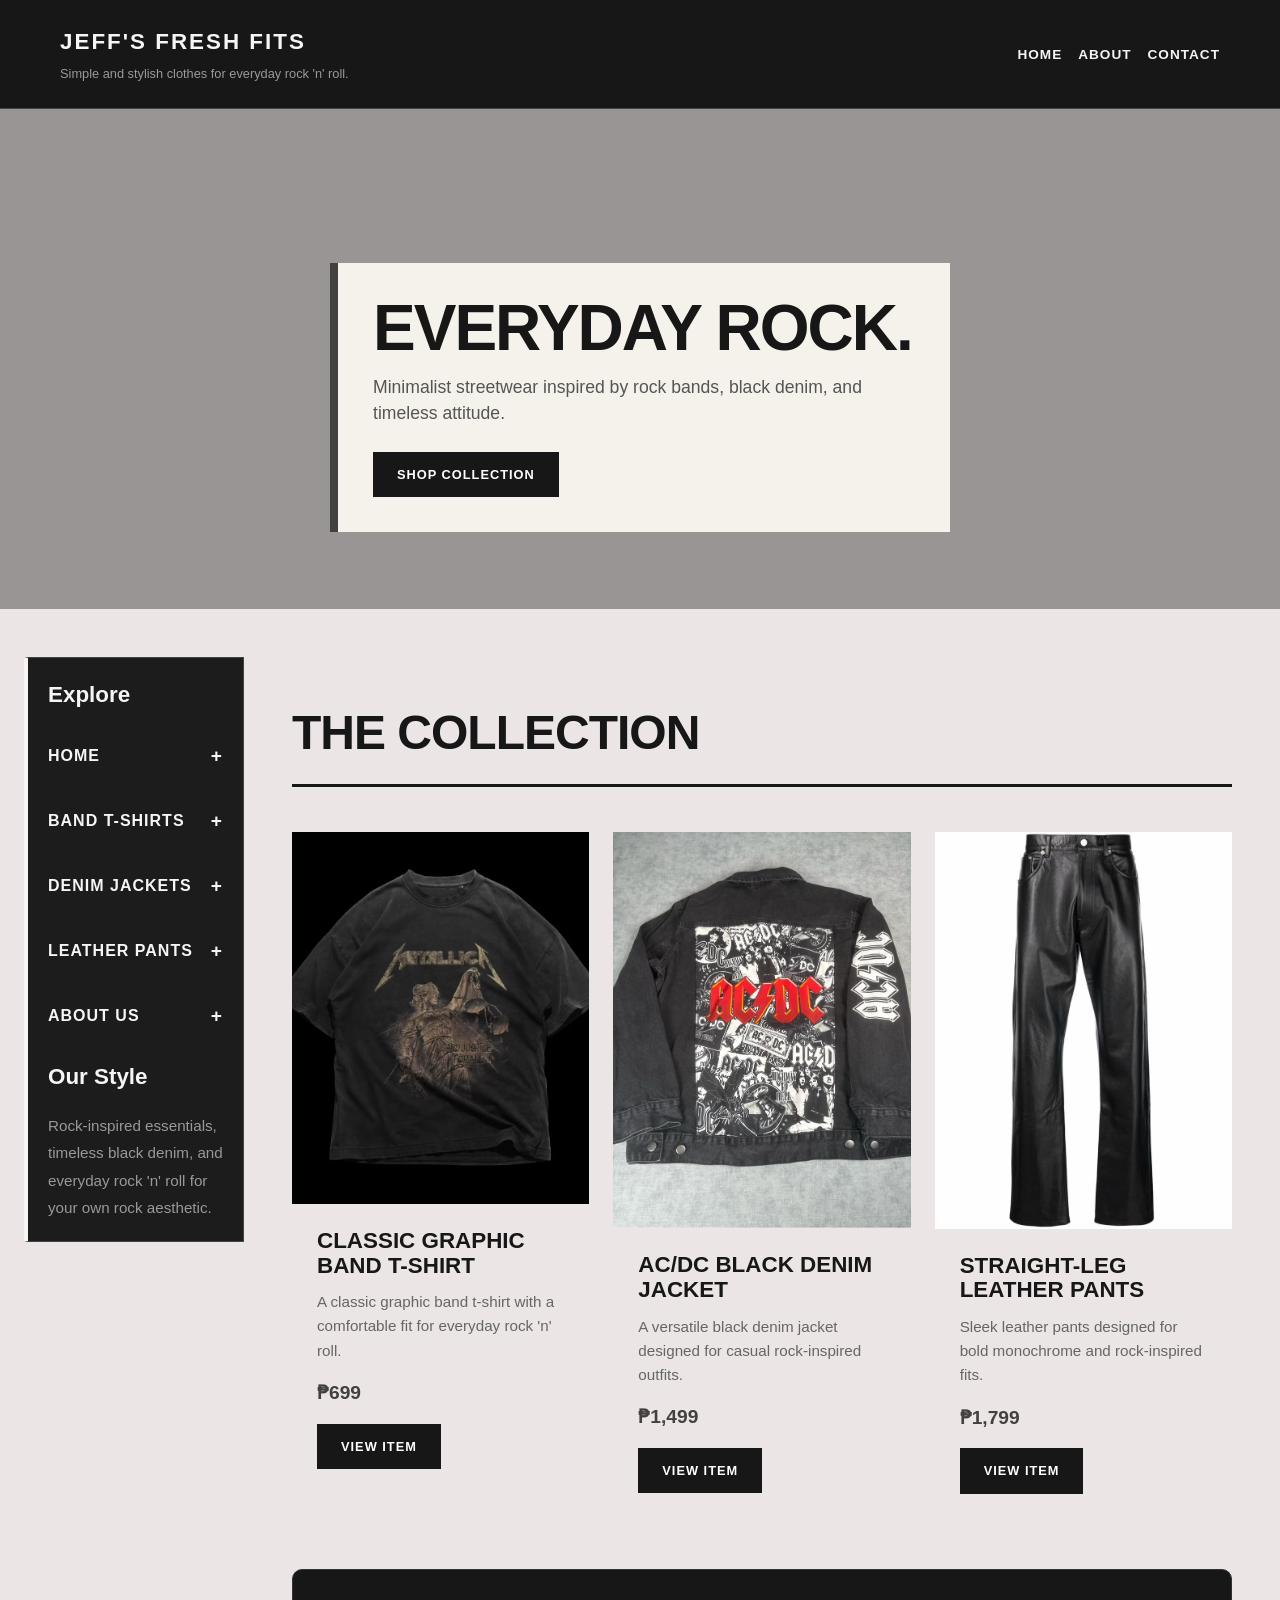
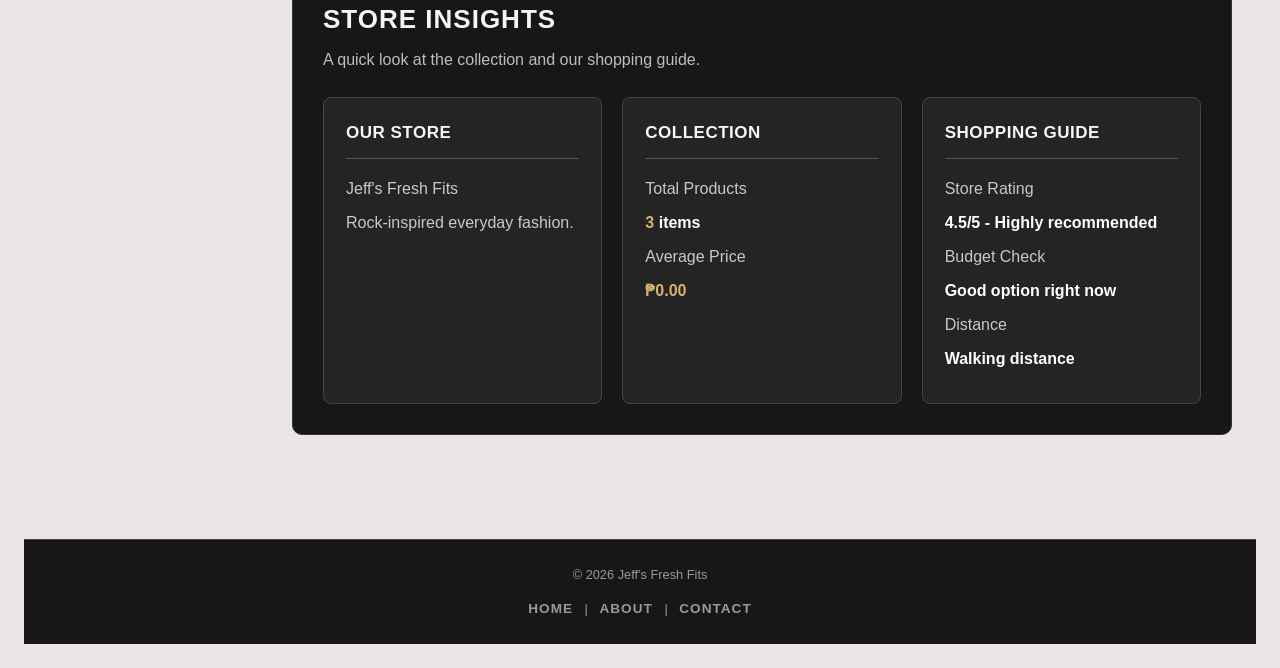
<file: index.html>
<!DOCTYPE html>
<html lang="en">

<head>
    <meta charset="UTF-8">
    <meta name="viewport" content="width=device-width, initial-scale=1.0">

    <title>Jeff's Fresh Fits</title>
    
    <link rel="stylesheet" href="style.css">

</head>


<body>



<header class="site-header">

    <div class="brand">
        <h1 id="store-name">Jeff's Fresh Fits</h1>
        <p>Simple and stylish clothes for everyday rock 'n' roll.</p>
    </div>

        <nav>

            <ul>

                <li><a href="index.html">Home</a></li>
                <li><a href="about.html">About</a></li>
                <li><a href="contact.html">Contact</a></li>

            </ul>

        </nav>


</header>

    <section class="hero">

        <div class="hero-text">

            <h2>Everyday Rock.</h2>
            <p>
                Minimalist streetwear inspired by rock bands,
                black denim, and timeless attitude.
            </p>
            <a href="#shop" class="btn">
                Shop Collection
            </a>

        </div>

    </section>

<div class="page">
    
<aside class="sidebar">

    <h2>Explore</h2>

    <button class="sidebar-toggle" aria-expanded="false"
        aria-controls="home-links">
        Home <span class="arrow">+</span>
    </button>
    <ul class="sidebar-links" id="home-links" hidden>
        <li><a href="index.html">Home Page</a></li>
        <li><a href="index.html#shop">Our Collection</a></li>
    </ul>

    <button class="sidebar-toggle" aria-expanded="false"
        aria-controls="shirt-links">
        Band T-Shirts <span class="arrow">+</span>
    </button>
    <ul class="sidebar-links" id="shirt-links" hidden>
        <li><a href="products/graphic-band-shirt.html">Graphic Band Shirt</a></li>
    </ul>

    <button class="sidebar-toggle" aria-expanded="false"
        aria-controls="jacket-links">
        Denim Jackets <span class="arrow">+</span>
    </button>
    <ul class="sidebar-links" id="jacket-links" hidden>
        <li><a href="products/accdc-denim-jacket.html">AC/DC Denim Jacket</a></li>
    </ul>

    <button class="sidebar-toggle" aria-expanded="false"
        aria-controls="pants-links">
        Leather Pants <span class="arrow">+</span>
    </button>
    <ul class="sidebar-links" id="pants-links" hidden>
        <li><a href="products/leather-pants.html">Leather Pants</a></li>
    </ul>

    <button class="sidebar-toggle" aria-expanded="false"
        aria-controls="about-links">
        About Us <span class="arrow">+</span>
    </button>
    <ul class="sidebar-links" id="about-links" hidden>
        <li><a href="about.html">About Jeff's Fresh Fits</a></li>
        <li><a href="contact.html">Contact Us</a></li>
    </ul>

    <h2 class="sidebar-subtitle">Our Style</h2>

    <p>
        Rock-inspired essentials, timeless black denim, and
        everyday rock 'n' roll for your own rock aesthetic.
    </p>

</aside>
<main>

        <h2 class="section-title" id="shop">
            The Collection
        </h2>

        <section class="product-grid">

            <article class="product-card shirts" id="shirts">
                    <img src="images/band.jpg"
                    alt="Classic Graphic Band T-Shirt"
                >

                <div class="card-content">

                    <h3>
                        Classic Graphic Band T-Shirt
                    </h3>
                    <p>
                        A classic graphic band t-shirt with
                        a comfortable fit for everyday
                        rock 'n' roll.
                    </p>
                    <p class="price">
                        ₱699
                    </p>
                    <a href="products/graphic-band-shirt.html" class="btn">
                        View Item
                    </a>

                </div>

            </article>

            <article class="product-card jackets" id="jackets">
                
                <img src="images/Denim.jpg"
                    alt="AC/DC Black Denim Jacket"
                >
                <div class="card-content">
                    <h3>
                        AC/DC Black Denim Jacket
                    </h3>
                    <p>
                        A versatile black denim jacket
                        designed for casual rock-inspired
                        outfits.
                    </p>
                    <p class="price">
                        ₱1,499
                    </p>
                    <a href="products/acdc-denim-jacket.html" class="btn">
                        View Item
                    </a>

                </div>

            </article>

            <article class="product-card pants" id="pants">

                <img
                    src="images/pants.jpg"
                    alt="Straight-Leg Leather Pants"
                >

                <div class="card-content">

                    <h3>
                        Straight-Leg Leather Pants
                    </h3>
                    <p>
                        Sleek leather pants designed for
                        bold monochrome and rock-inspired
                        fits.
                    </p>
                    <p class="price">
                        ₱1,799
                    </p>
                    <a href="products/leather-pants.html" class="btn">
                        View Item
                    </a>

                </div>

            </article>

        </section>
            
      
        <section class="shop-insights">
            <h2>Store Insights</h2>
                <p class="insights-description">A quick look at the collection and our shopping guide.</p>

            <div class="insights-grid">

            <div class="insight-card">
                <h3>Our Store</h3>
                <p id="store-display">Jeff's Fresh Fits</p>
                <p>Rock-inspired everyday fashion.</p>
            </div>

            <div class="insight-card">
                <h3>Collection</h3>
                <p>Total Products</p>
                <p class="insight-value">
                <span id="product-count">0</span> items</p>
                <p>Average Price</p>
                <p class="insight-value">
                <span id="average-price">₱0.00</span>
                </p>
            </div>

            <div class="insight-card">
                <h3>Shopping Guide</h3>
                <p>Store Rating</p>
                <p class="insight-value" id="rating-result"></p>
                <p>Budget Check</p>
                <p class="insight-value" id="budget-result"></p>
                <p>Distance</p>
                <p class="insight-value" id="distance-result"></p>
             </div>

        </section>


</main>

    <footer>

        <p id="copyright"></p>

        <nav>
            <a href="index.html">Home</a> |
            <a href="about.html">About</a> |
            <a href="contact.html">Contact</a>
        </nav>

    </footer>
</div>
<script src="script.js"></script>
</body>
</html>
</file>
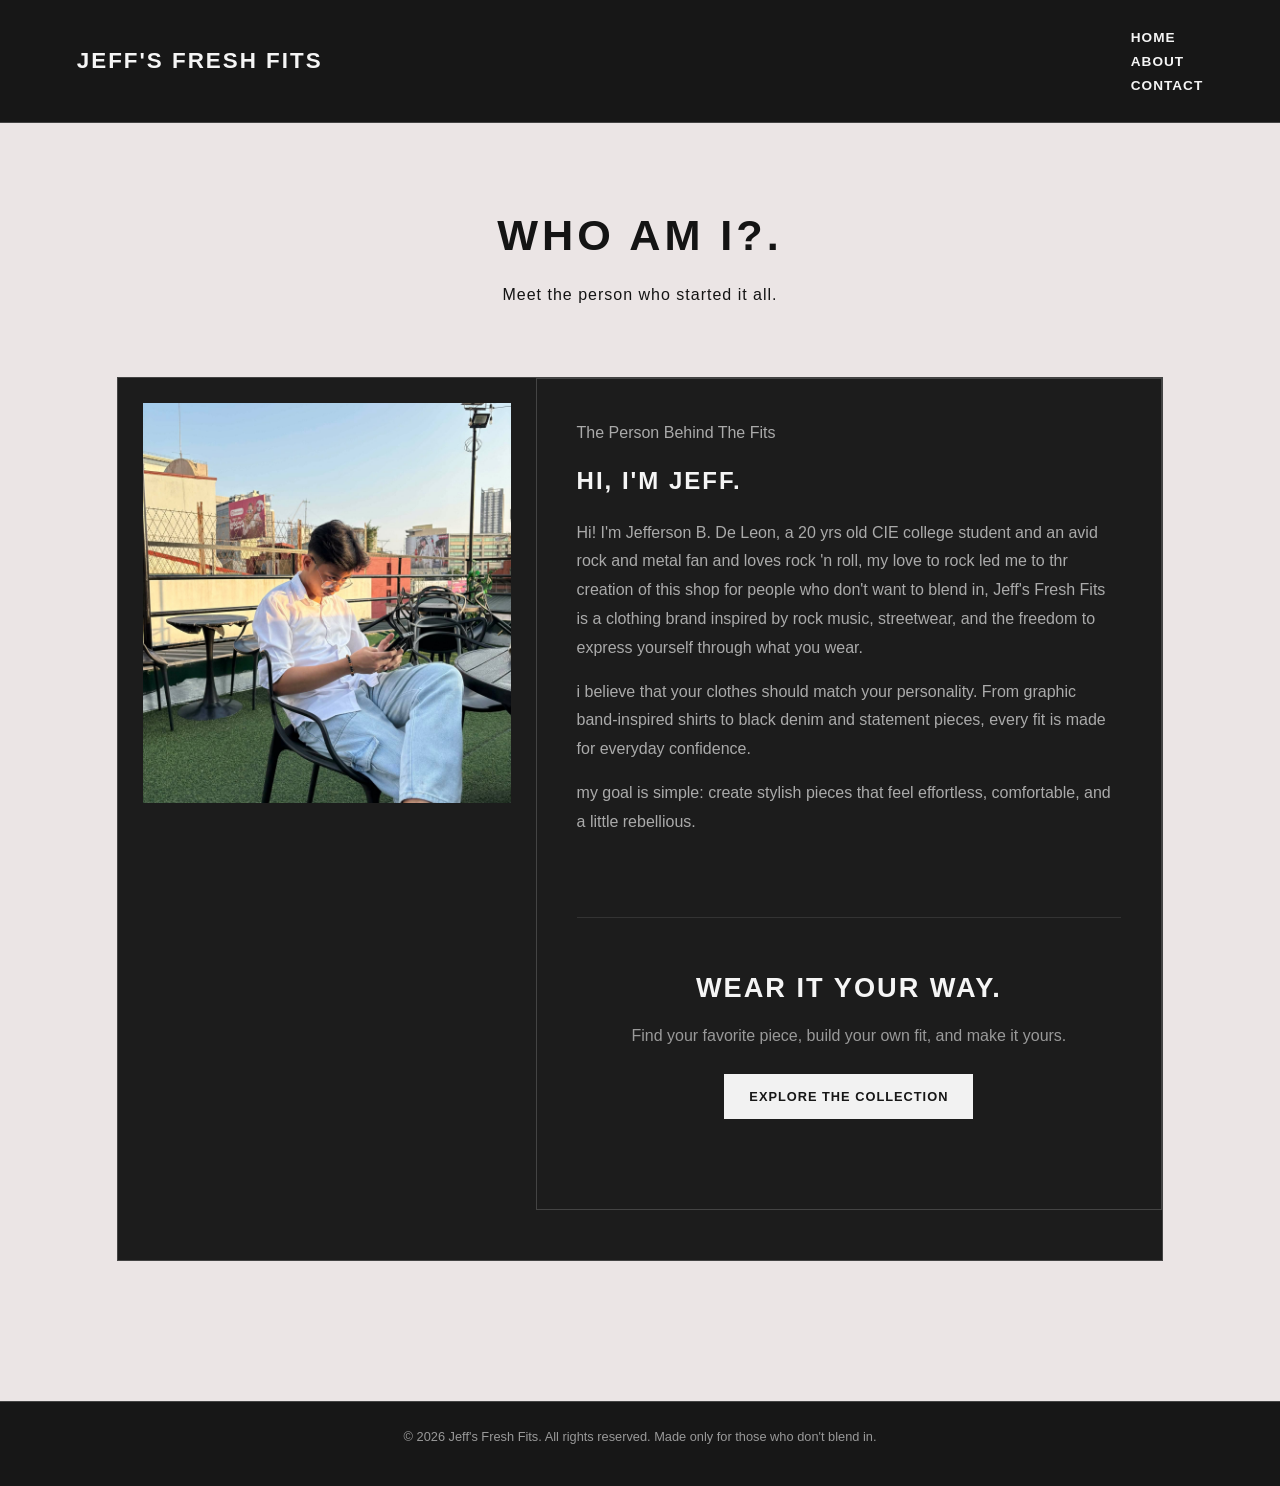
<file: about.html>
<!DOCTYPE html>
<html lang="en">
<head>
    <meta charset="UTF-8">
    <meta name="viewport" content="width=device-width, initial-scale=1.0">

    <title>About - Jeff's Fresh Fits</title>

    <link rel="stylesheet" href="style.css">

</head>

<body>

    <header>

        <h1>Jeff's Fresh Fits</h1>

        <nav>
            <ul>
                <li><a href="index.html">HOME</a></li>
                <li><a href="about.html">ABOUT</a></li>
                <li><a href="contact.html">CONTACT</a></li>
            </ul>
        </nav>

    </header>


    <main>

        <section class="intro">

            <h2>Who am i?.</h2>
            <p>Meet the person who started it all.</p>
        </section>

         <section class="about-me">

            <div class="photo">

                <img src="images/me.jpg" alt="Photo of the owner of Jeff's Fresh Fits">

            </div>


        <section class="story">

            <p class="small-title">The Person Behind The Fits</p>

                <h3>Hi, I'm Jeff.</h3>
            
            <p>
                Hi! I'm Jefferson B. De Leon, a 20 yrs old CIE college student and an avid rock and metal fan and loves rock 'n roll, my love to rock led me to thr creation of this shop for people who don't want to blend in, Jeff's Fresh Fits is a clothing brand inspired by rock music,
                streetwear, and the freedom to express yourself through what
                you wear.
            </p>

            <p>
                i believe that your clothes should match your personality.
                From graphic band-inspired shirts to black denim and
                statement pieces, every fit is made for everyday confidence.
            </p>

            <p>
                my goal is simple: create stylish pieces that feel
                effortless, comfortable, and a little rebellious.
            </p>

        <section class="closing">

            <h3>Wear It Your Way.</h3>
            <p>
                Find your favorite piece, build your own fit,
                and make it yours.
            </p>
            <a href="index.html"> EXPLORE THE COLLECTION</a>

        </section>
    </main>


    <footer>
        <p>© 2026 Jeff's Fresh Fits. All rights reserved. Made only for those who don't blend in. </p>
    </footer>

</body>
</html>
</file>
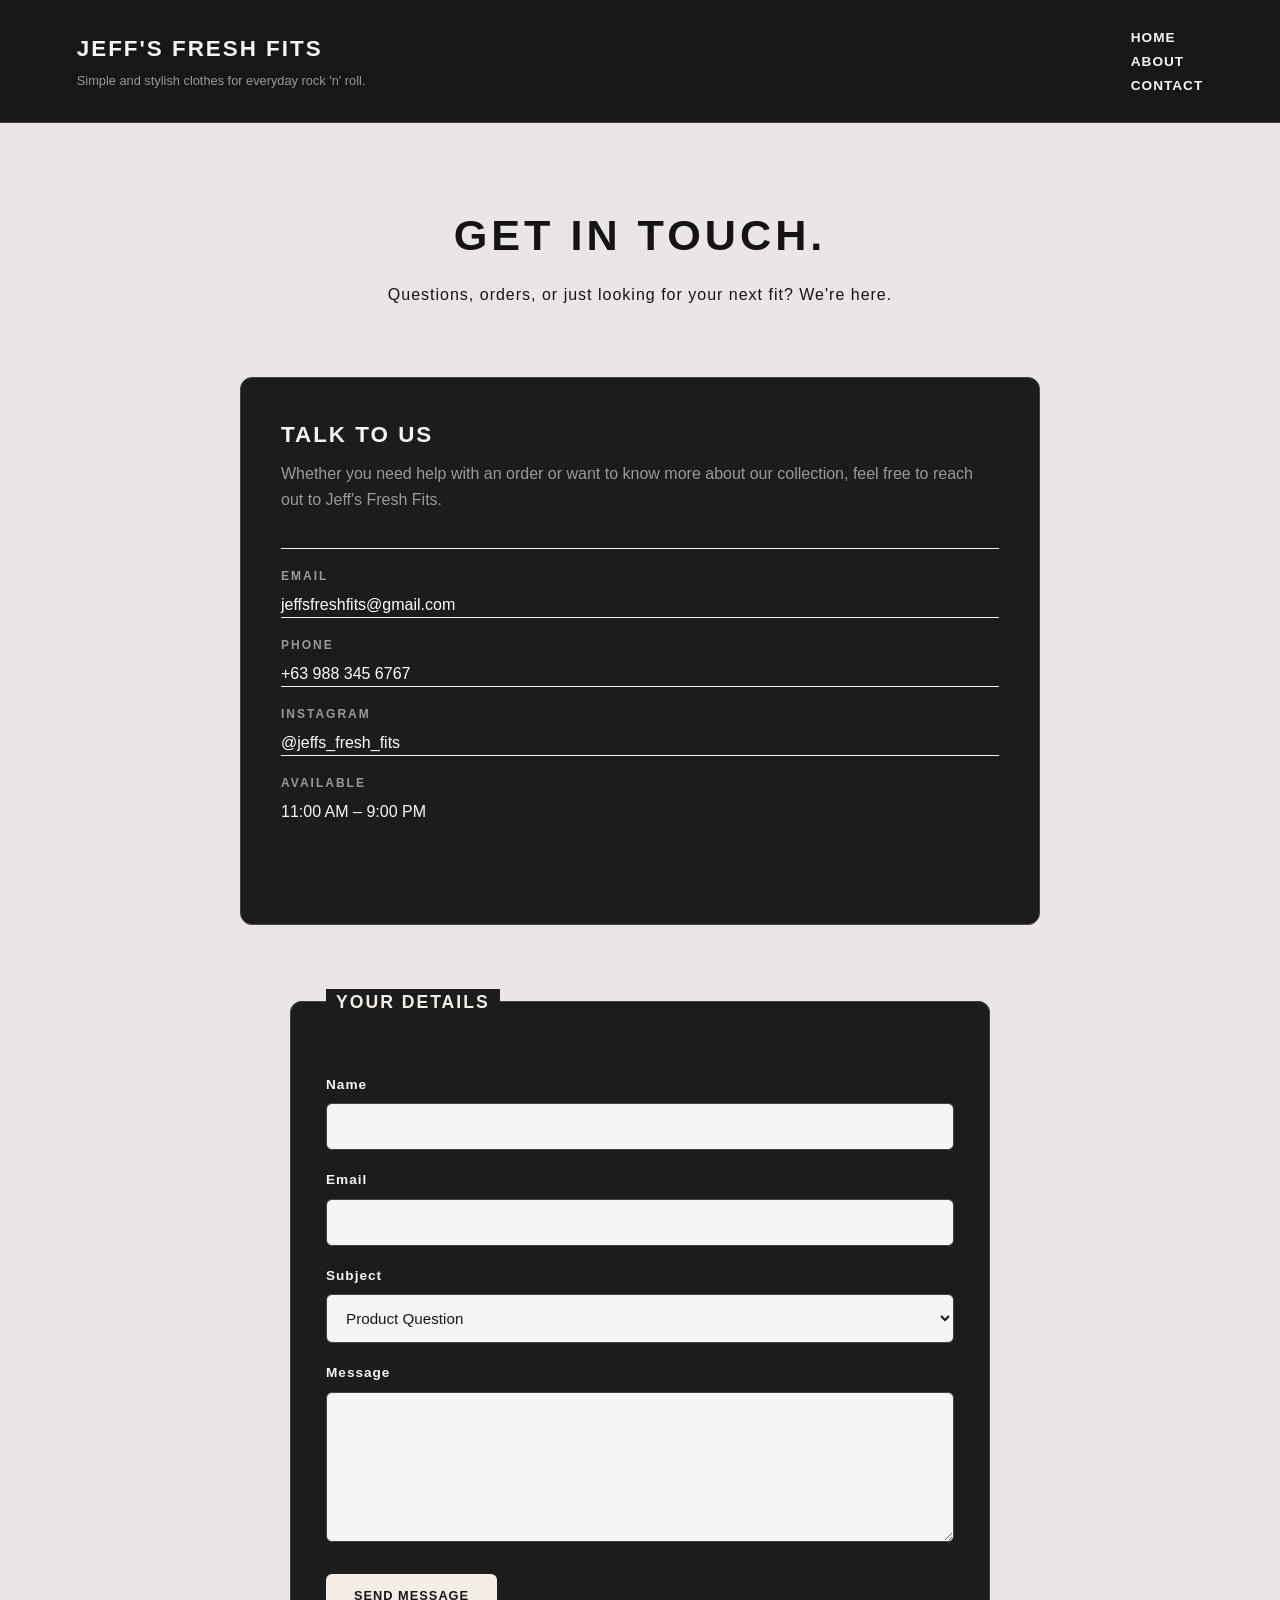
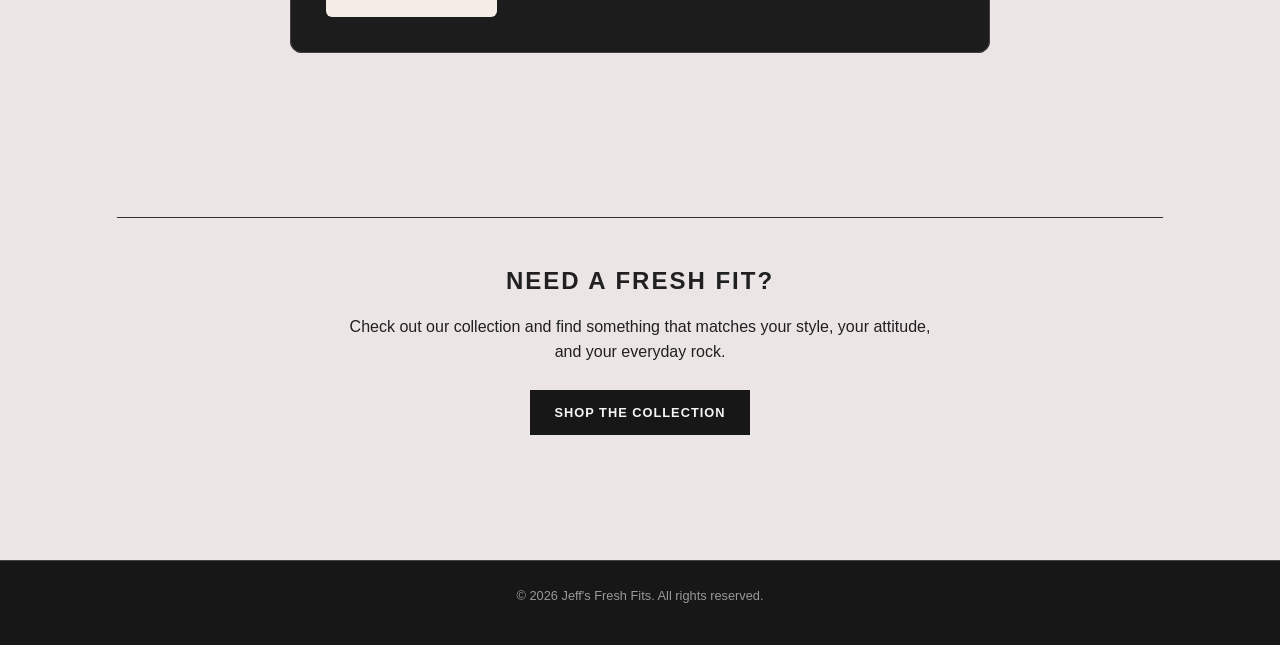
<file: contact.html>
<!DOCTYPE html>
<html lang="en">
<head>
    <meta charset="UTF-8">
    <meta name="viewport" content="width=device-width, initial-scale=1.0">

    <title>Contact - Jeff's Fresh Fits</title>

    <link rel="stylesheet" href="style.css">

</head>

<body>

    <header>


        <div class="brand">
            <h1>Jeff's Fresh Fits</h1>
            <p>Simple and stylish clothes for everyday rock 'n' roll.</p>
        </div>

        <nav>
            <ul>
                <li><a href="index.html">HOME</a></li>
                <li><a href="about.html">ABOUT</a></li>
                <li><a href="contact.html">CONTACT</a></li>
            </ul>
        </nav>

    </header>


    <main>

        <section class="intro">

            <h2>Get In Touch.</h2>
            <p>
                Questions, orders, or just looking for your next fit?
                We're here.
            </p>
        </section>

        <section class="contact-card">
            <h3>Talk To Us</h3>
            <p class="description">
                Whether you need help with an order or want to know more
                about our collection, feel free to reach out to Jeff's Fresh Fits.
            </p>

            <div class="details">
                <div class="detail">
                    <h4>Email</h4>
                    <p><a href="mailto:jeffsfreshfits@gmail.com">jeffsfreshfits@gmail.com</a></p>
                </div>


                <div class="detail">
                    <h4>Phone</h4>
                    <p><a href="tel:+639883456767">+63 988 345 6767</a></p>
                </div>


                <div class="detail">
                    <h4>Instagram</h4>
                    <p><a href="#">@jeffs_fresh_fits</a>
                    </p>
                </div>


                <div class="detail">
                    <h4>Available</h4>
                    <p>11:00 AM – 9:00 PM</p>
                </div>
            </div>
        </section>

       
        <form>
<br>
    <fieldset>

        <legend>Your Details</legend>

        <label for="name">Name</label>
        <input type="text" id="name" name="name" required>


        <label for="email">Email</label>
        <input type="email" id="email" name="email" required>


        <label for="subject">Subject</label>
        <select id="subject" name="subject">

            <option value="product-question">Product Question</option>
            <option value="order-status">Order Status</option>
            <option value="size-help">Size & Fit Help</option>
            <option value="wholesale">Wholesale Enquiry</option>
            <option value="other">Something Else</option>

        </select>


        <label for="message">Message</label>
        <textarea id="message" name="message" rows="6" required></textarea>


        <button type="submit">Send Message</button>

        </fieldset>

    </form>

     <br>

        <section class="message">
            <h3>Need A Fresh Fit?</h3>
            <p>Check out our collection and find something that matches
                your style, your attitude, and your everyday rock.            </p>
            <a href="index.html">SHOP THE COLLECTION</a>
        </section>


    </main>

    <footer>
        <p>© 2026 Jeff's Fresh Fits. All rights reserved.</p>
    </footer>

</body>
</html>
</file>
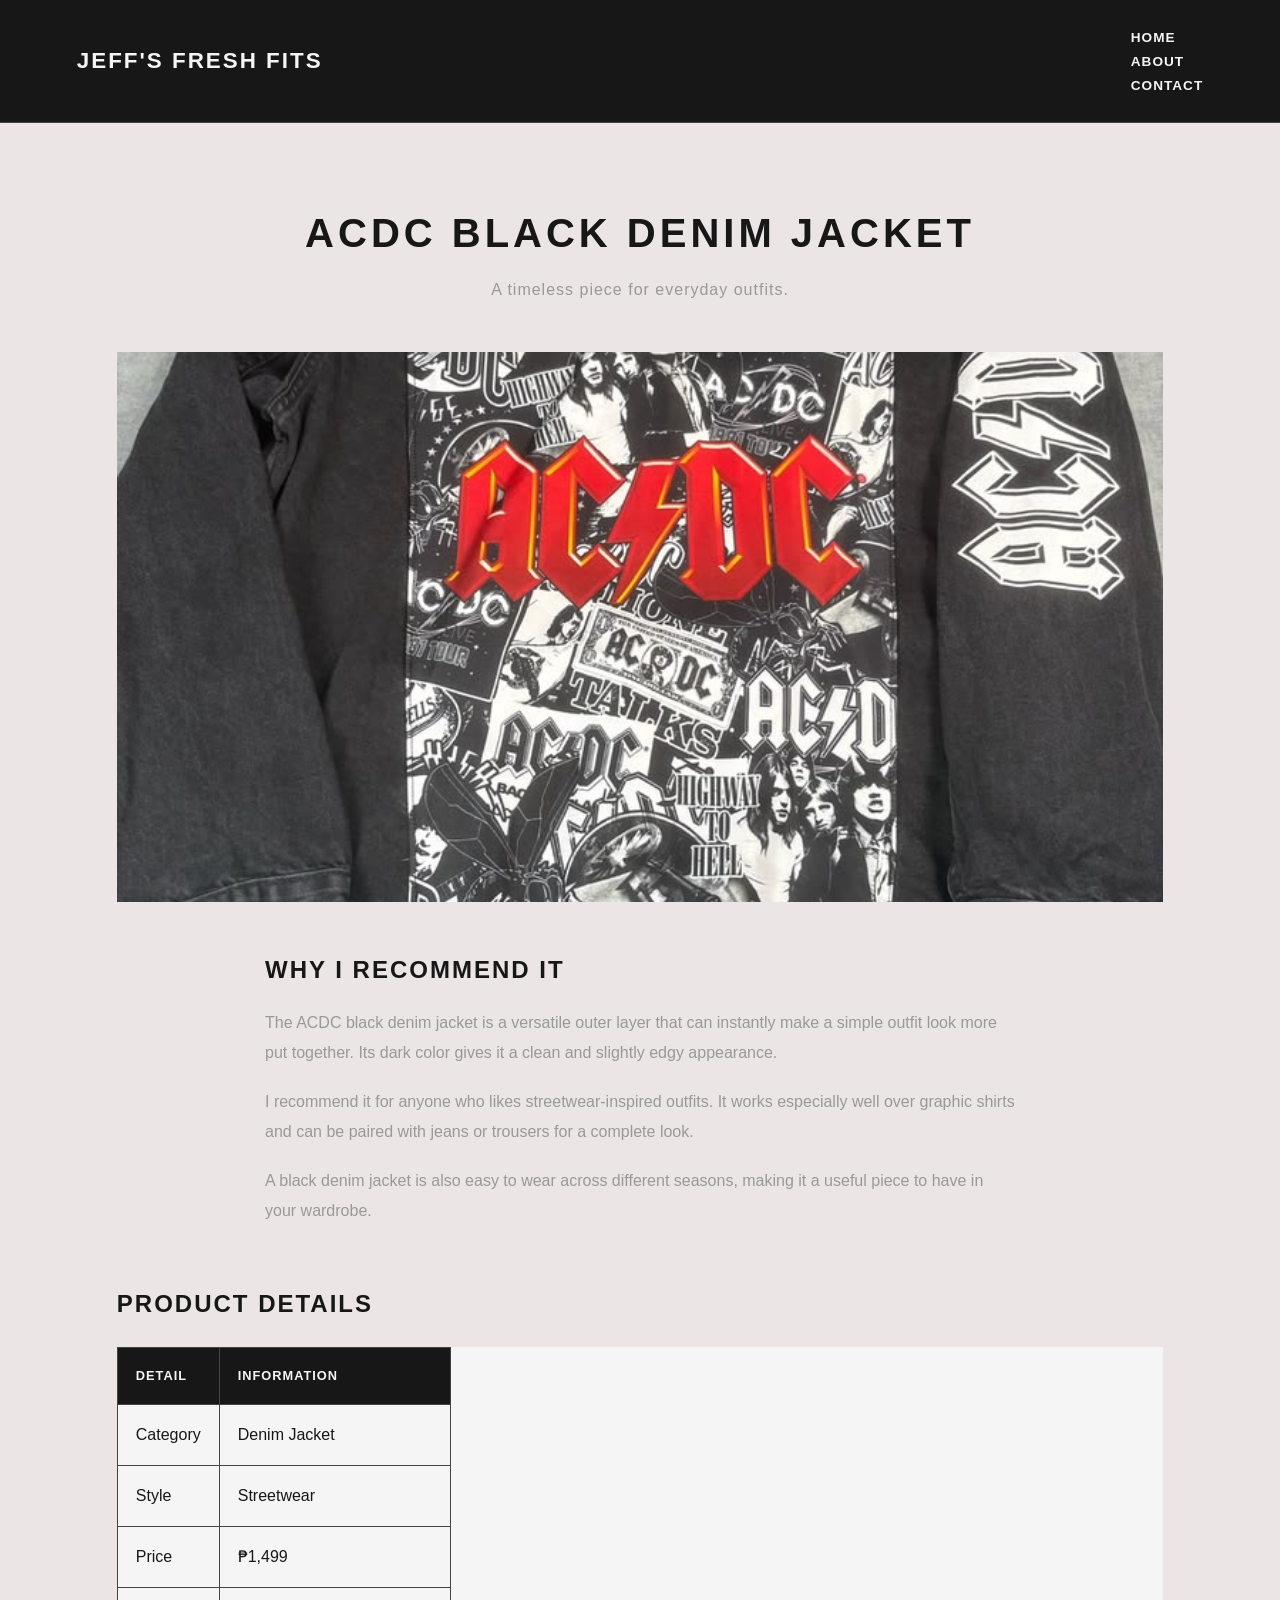
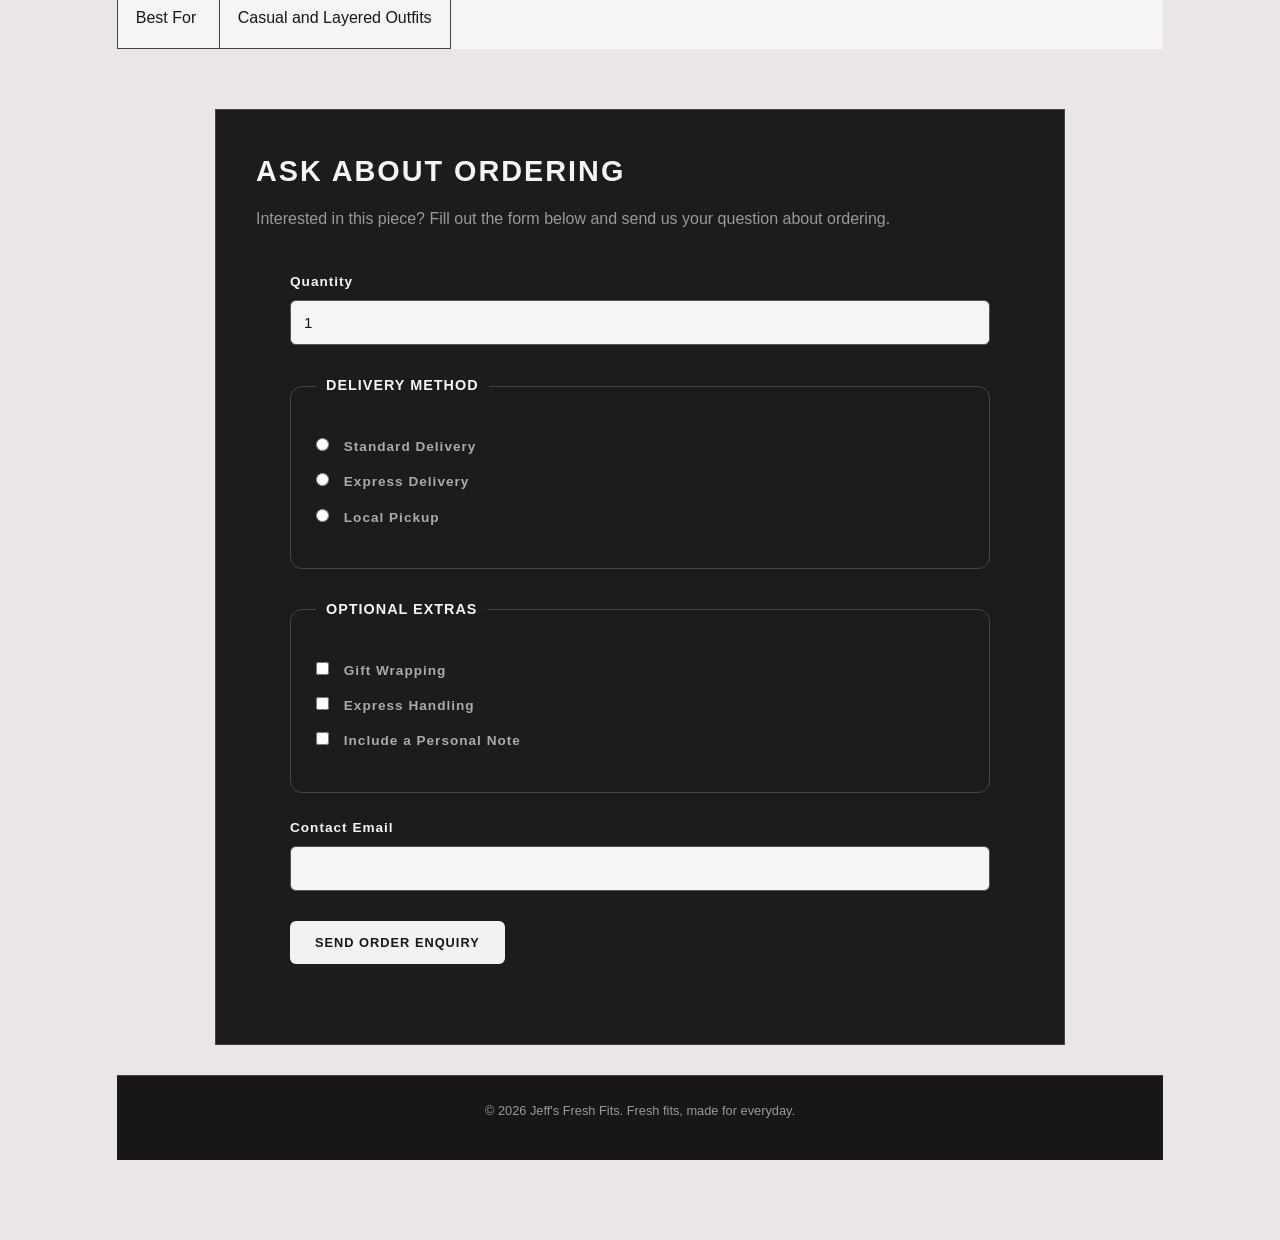
<file: products/acdc-denim-jacket.html>
<!DOCTYPE html>
<html lang="en">

<head>

    <meta charset="UTF-8">
    <meta name="viewport" content="width=device-width, initial-scale=1.0">

    <title>ACDC Black Denim Jacket - Jeff's Fresh Fits</title>

    <link rel="stylesheet" href="../style.css">
    


</head>


<body>


    <header>

        <h1>Jeff's Fresh Fits</h1>

        <nav>

            <ul>

                <li>
                    <a href="../index.html">HOME</a>
                </li>

                <li>
                    <a href="../about.html">ABOUT</a>
                </li>

                <li>
                    <a href="../contact.html">CONTACT</a>
                </li>

            </ul>

        </nav>

    </header>


<main>
    

    <section class="product-intro">

            <h2>ACDC Black Denim Jacket</h2>

            <p>
                A timeless piece for everyday outfits.
            </p>

        </section>

        <section class="product-photo">

            <img src="../images/Denim.jpg"
            alt="ACDC black denim jacket">

        </section>


        <section class="description">

        <h2>Why I Recommend It</h2>

    <p>
        The ACDC black denim jacket is a versatile outer layer that can
        instantly make a simple outfit look more put together. Its dark
        color gives it a clean and slightly edgy appearance.
    </p>

    <p>
        I recommend it for anyone who likes streetwear-inspired outfits.
        It works especially well over graphic shirts and can be paired
        with jeans or trousers for a complete look.
    </p>

    <p>
        A black denim jacket is also easy to wear across different
        seasons, making it a useful piece to have in your wardrobe.
    </p>

</section>


<section class="details">

    <h2>Product Details</h2>

    <table>

        <tr>
            <th>Detail</th>
            <th>Information</th>
        </tr>

        <tr>
            <td>Category</td>
            <td>Denim Jacket</td>
        </tr>

        <tr>
            <td>Style</td>
            <td>Streetwear</td>
        </tr>

        <tr>
            <td>Price</td>
            <td>₱1,499</td>
        </tr>

        <tr>
            <td>Best For</td>
            <td>Casual and Layered Outfits</td>
        </tr>

    </table>

</section>

<section class="order-form">

            <h2>Ask About Ordering</h2>

            <p>
                Interested in this piece? Fill out the form below and send us
                your question about ordering.
            </p>

            <form>

                <label for="quantity">Quantity</label>

                <input type="number" id="quantity" name="quantity" min="1" max="20" value="1">

                <fieldset>

                    <legend>Delivery Method</legend>

                    <label for="standard">
                        <input type="radio" id="standard" name="delivery" value="standard">
                        Standard Delivery
                    </label>

                    <label for="express">
                        <input type="radio" id="express" name="delivery" value="express">
                        Express Delivery
                    </label>

                    <label for="pickup">
                        <input type="radio" id="pickup" name="delivery" value="pickup">
                        Local Pickup
                    </label>

                </fieldset>

                <fieldset>

                    <legend>Optional Extras</legend>

                    <label for="gift-wrap">
                        <input type="checkbox" id="gift-wrap" name="extras" value="gift-wrap">
                        Gift Wrapping
                    </label>

                    <label for="express-handling">
                        <input type="checkbox" id="express-handling" name="extras" value="express-handling">
                        Express Handling
                    </label>

                    <label for="personal-note">
                        <input type="checkbox" id="personal-note" name="extras" value="personal-note">
                        Include a Personal Note
                    </label>

                </fieldset>

                <label for="contact-email">Contact Email</label>

                <input type="email" id="contact-email" name="contact-email" required>


                <button type="submit">Send Order Enquiry</button>

            </form>

</section>


    <footer>

        <p>
            © 2026 Jeff's Fresh Fits.
            Fresh fits, made for everyday.
        </p>

    </footer>



</body>

</html>
</file>
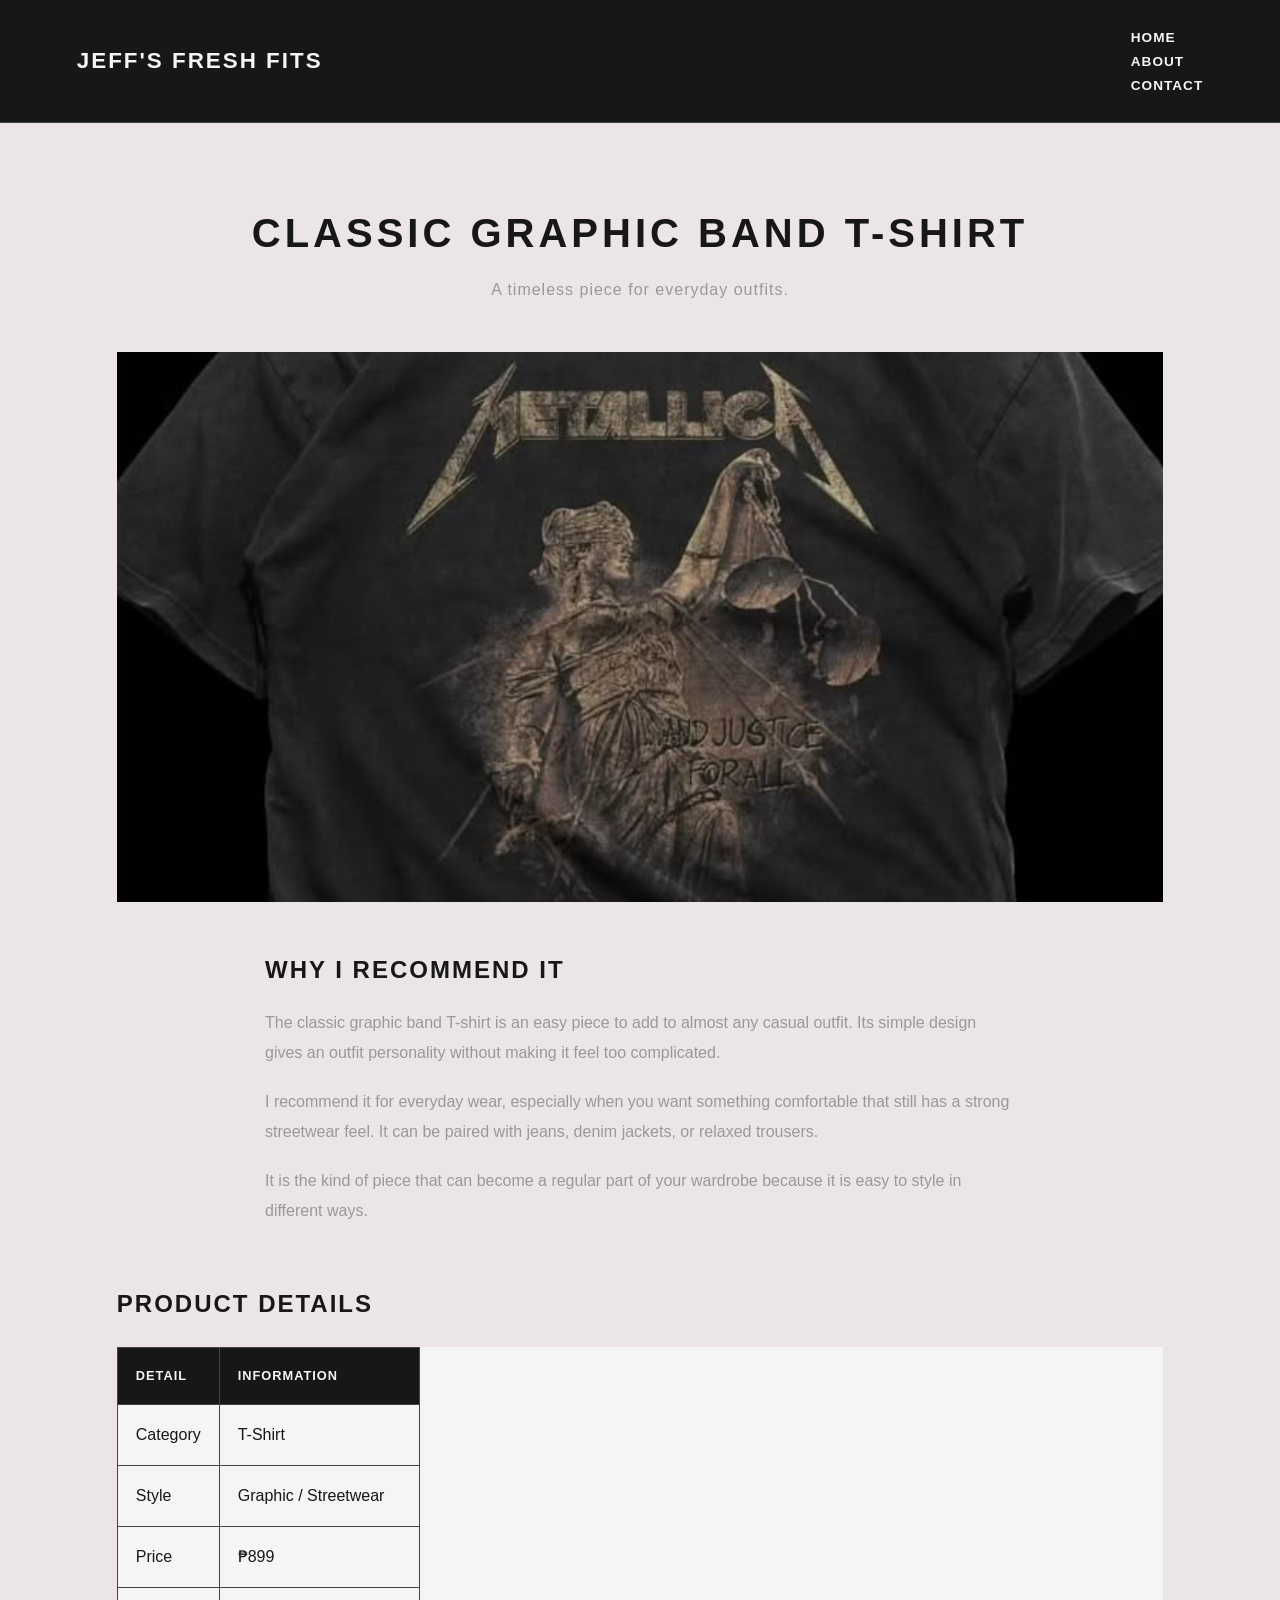
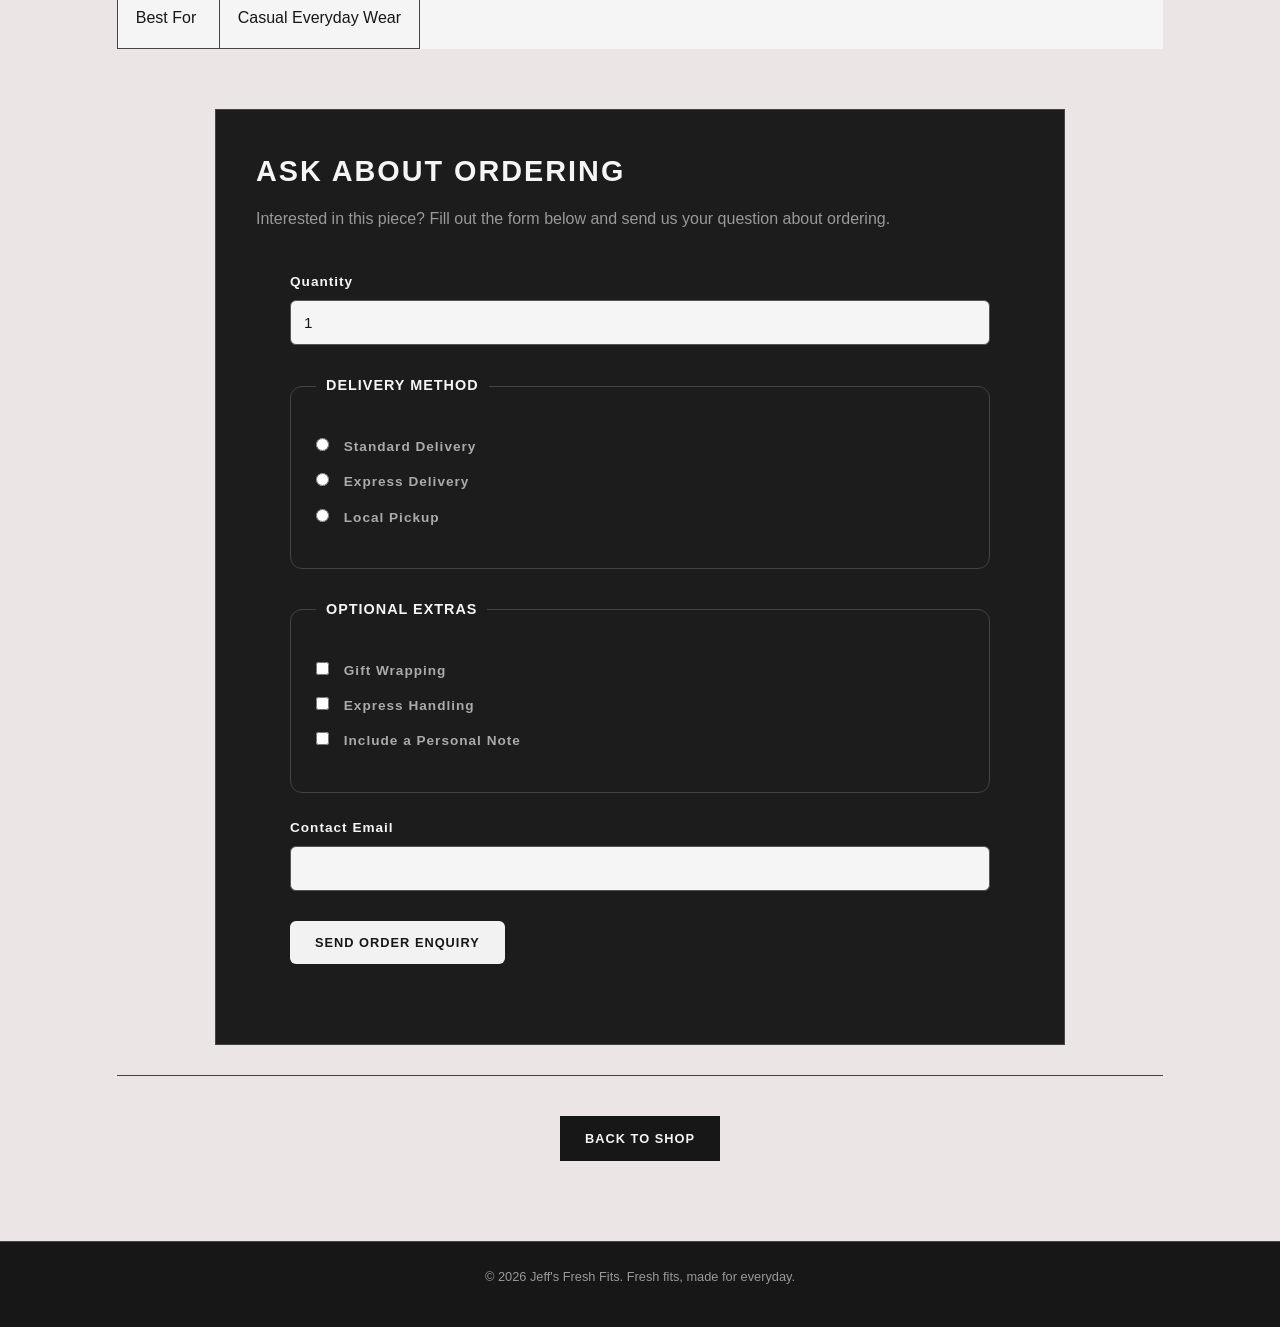
<file: products/graphic-band-shirt.html>
<!DOCTYPE html>
<html lang="en">

<head>

    <meta charset="UTF-8">
    <meta name="viewport" content="width=device-width, initial-scale=1.0">

    <title>Graphic Band T-Shirt - Jeff's Fresh Fits</title>

    <link rel="stylesheet" href="../style.css">


</head>


<body>


    <header>

        <h1>Jeff's Fresh Fits</h1>

        <nav>

            <ul>

                <li>
                    <a href="../index.html">HOME</a>
                </li>

                <li>
                    <a href="../about.html">ABOUT</a>
                </li>

                <li>
                    <a href="../contact.html">CONTACT</a>
                </li>

            </ul>

        </nav>

    </header>


    <main>


        <section class="product-intro">

            <h2>Classic Graphic Band T-Shirt</h2>

            <p>
                A timeless piece for everyday outfits.
            </p>

        </section>


        <section class="product-photo">

            <img src="../images/band.jpg" alt="Classic graphic band T-shirt">

        </section>


        <section class="description">

            <h2>Why I Recommend It</h2>

            <p>
                The classic graphic band T-shirt is an easy piece to add
                to almost any casual outfit. Its simple design gives an
                outfit personality without making it feel too complicated.
            </p>

            <p>
                I recommend it for everyday wear, especially when you want
                something comfortable that still has a strong streetwear
                feel. It can be paired with jeans, denim jackets, or
                relaxed trousers.
            </p>

            <p>
                It is the kind of piece that can become a regular part of
                your wardrobe because it is easy to style in different ways.
            </p>

        </section>


        <section class="details">

            <h2>Product Details</h2>

            <table>

                <tr>
                    <th>Detail</th>
                    <th>Information</th>
                </tr>

                <tr>
                    <td>Category</td>
                    <td>T-Shirt</td>
                </tr>

                <tr>
                    <td>Style</td>
                    <td>Graphic / Streetwear</td>
                </tr>

                <tr>
                    <td>Price</td>
                    <td>₱899</td>
                </tr>

                <tr>
                    <td>Best For</td>
                    <td>Casual Everyday Wear</td>
                </tr>

            </table>

        </section>
        
        <section class="order-form">

            <h2>Ask About Ordering</h2>

            <p>
                Interested in this piece? Fill out the form below and send us
                your question about ordering.
            </p>

            <form>

                <label for="quantity">Quantity</label>

                <input type="number" id="quantity" name="quantity" min="1" max="20" value="1">

                <fieldset>

                    <legend>Delivery Method</legend>

                    <label for="standard">
                        <input type="radio" id="standard" name="delivery" value="standard">
                        Standard Delivery
                    </label>

                    <label for="express">
                        <input type="radio" id="express" name="delivery" value="express">
                        Express Delivery
                    </label>

                    <label for="pickup">
                        <input type="radio" id="pickup" name="delivery" value="pickup">
                        Local Pickup
                    </label>

                </fieldset>

                <fieldset>

                    <legend>Optional Extras</legend>

                    <label for="gift-wrap">
                        <input type="checkbox" id="gift-wrap" name="extras" value="gift-wrap">
                        Gift Wrapping
                    </label>

                    <label for="express-handling">
                        <input type="checkbox" id="express-handling" name="extras" value="express-handling">
                        Express Handling
                    </label>

                    <label for="personal-note">
                        <input type="checkbox" id="personal-note" name="extras" value="personal-note">
                        Include a Personal Note
                    </label>

                </fieldset>

                <label for="contact-email">Contact Email</label>

                <input type="email" id="contact-email" name="contact-email" required>


                <button type="submit">Send Order Enquiry</button>

            </form>

        </section>

        <section class="back">

            <a href="../index.html">
                BACK TO SHOP
            </a>

        </section>


    </main>


    <footer>

        <p>
            © 2026 Jeff's Fresh Fits.
            Fresh fits, made for everyday.
        </p>

    </footer>


</body>

</html>
</file>
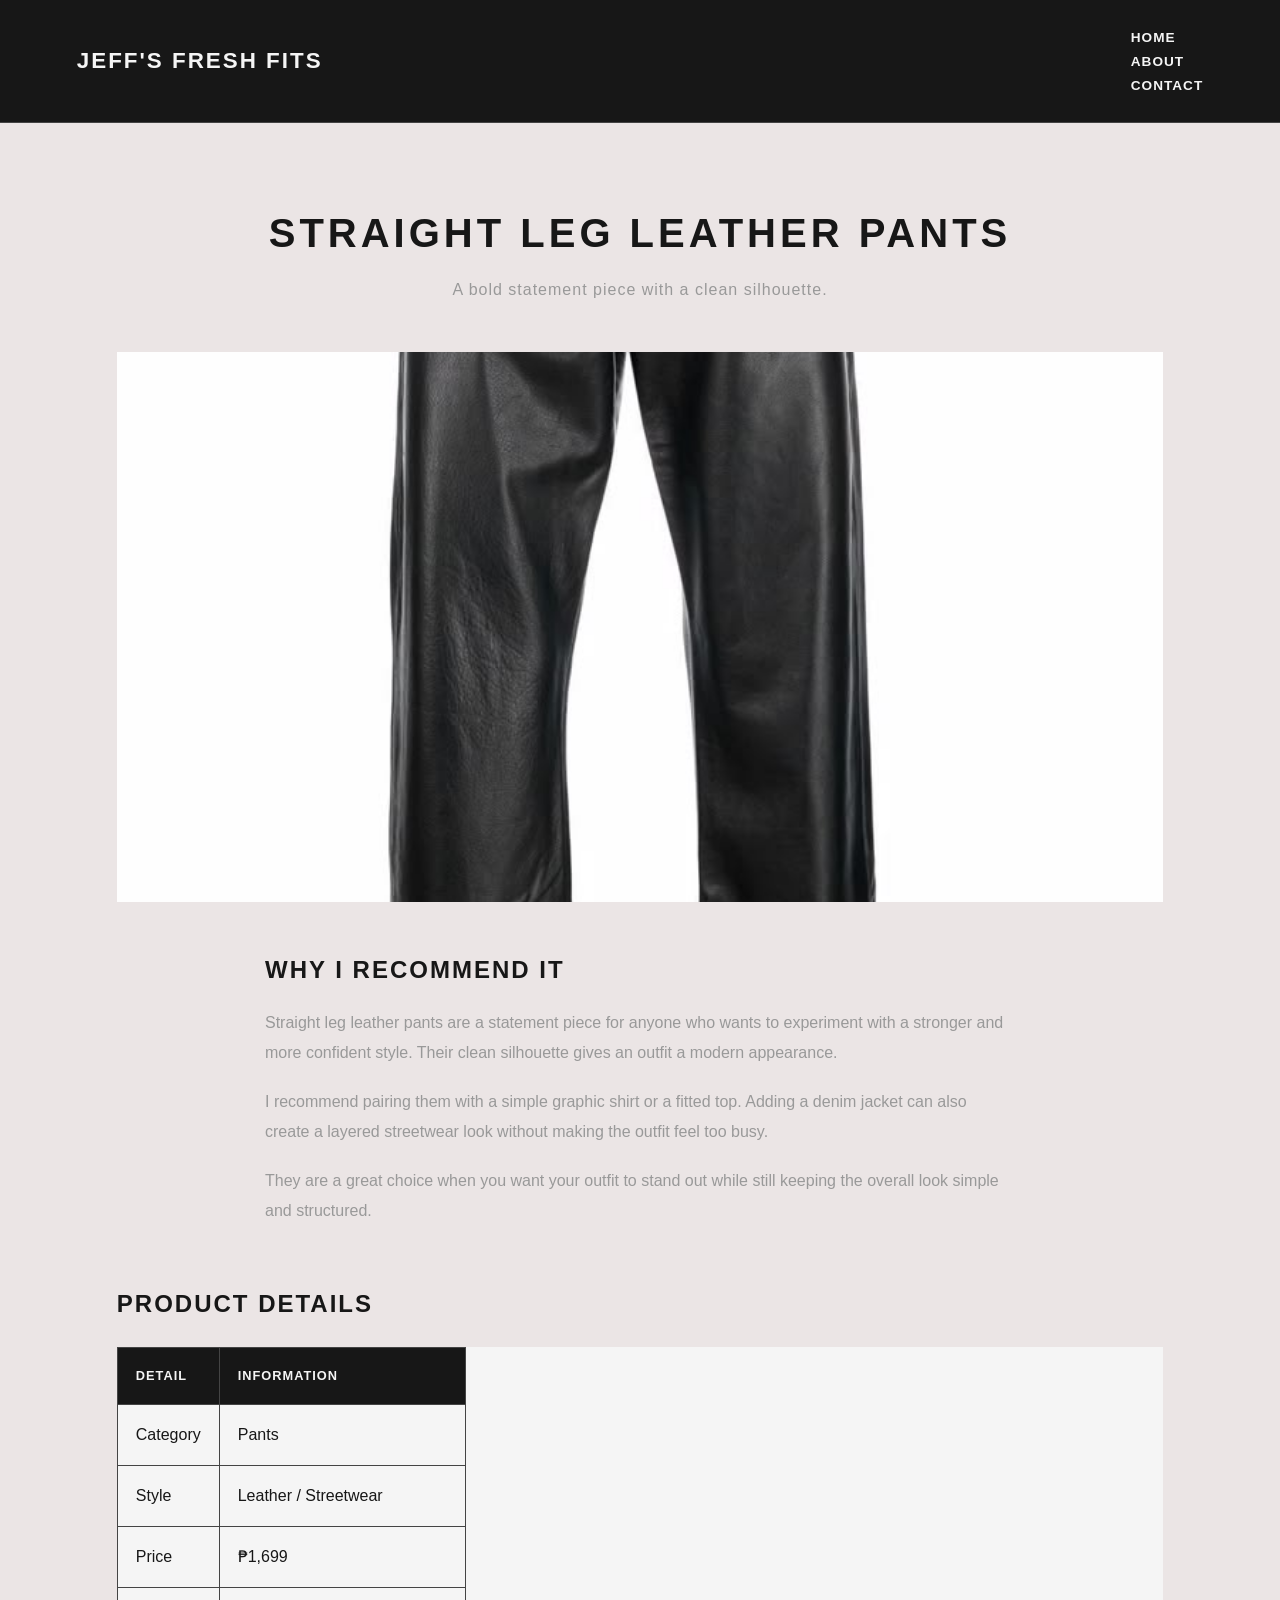
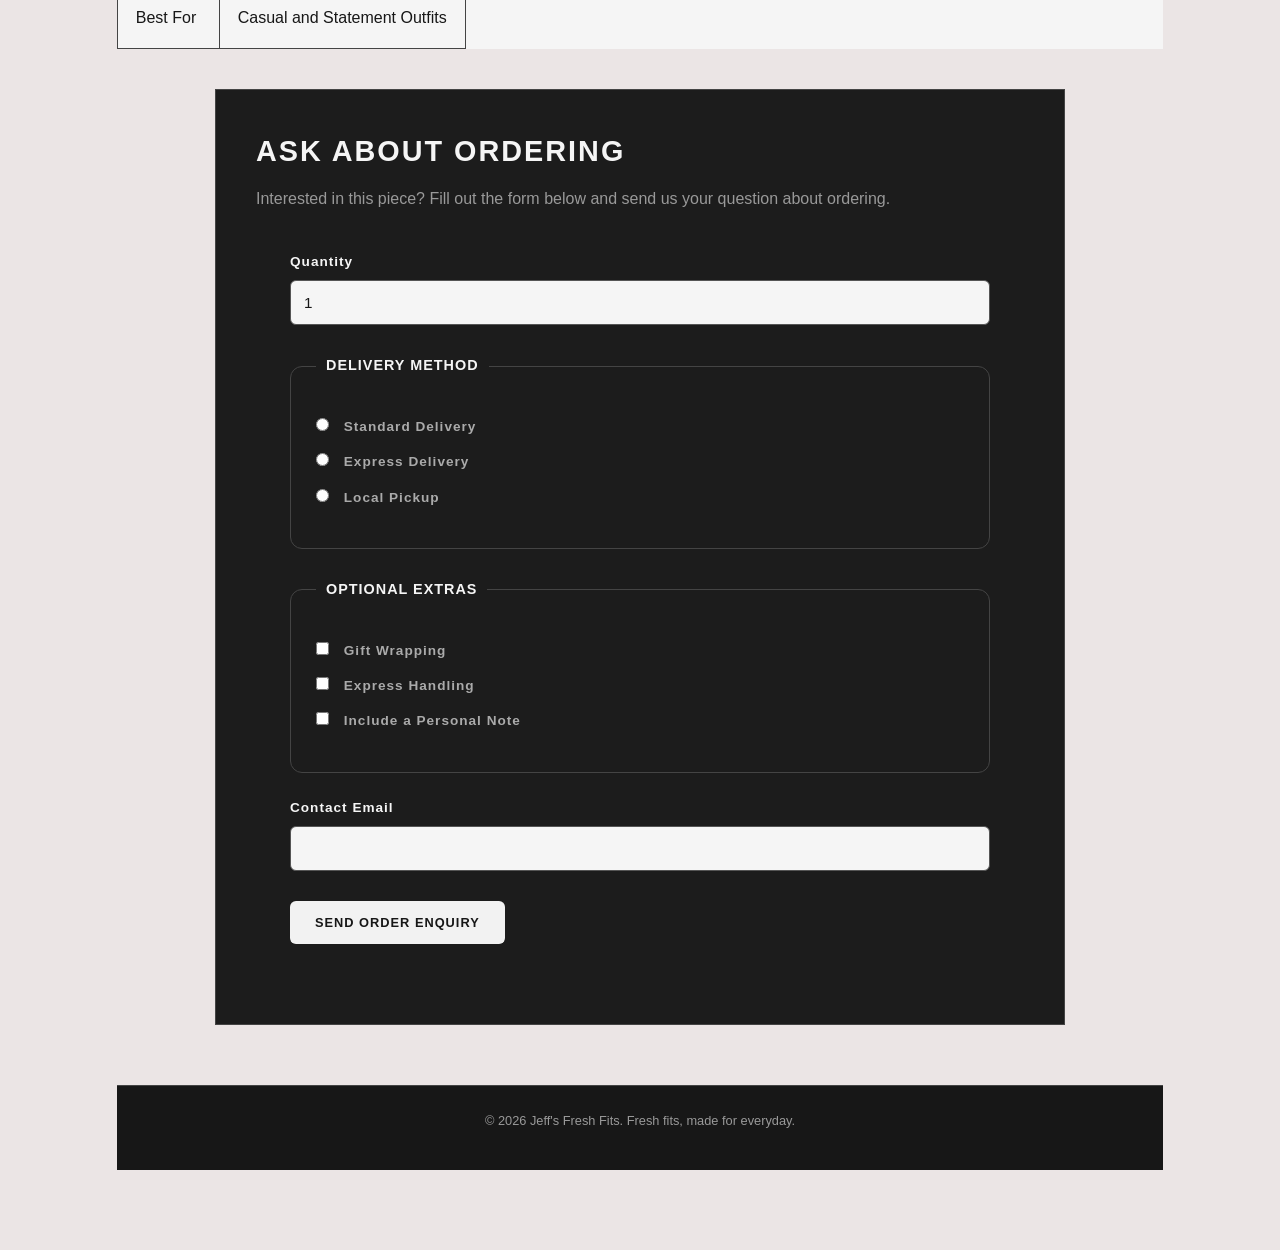
<file: products/leather-pants.html>
<!DOCTYPE html>
<html lang="en">

<head>

    <meta charset="UTF-8">
    <meta name="viewport" content="width=device-width, initial-scale=1.0">

    <title>Straight Leg Leather Pants - Jeff's Fresh Fits</title>

    <link rel="stylesheet" href="../style.css">


</head>


</body>


    <header>

        <h1>Jeff's Fresh Fits</h1>

        <nav>

            <ul>

                <li>
                    <a href="../index.html">HOME</a>
                </li>

                <li>
                    <a href="../about.html">ABOUT</a>
                </li>

                <li>
                    <a href="../contact.html">CONTACT</a>
                </li>

            </ul>

        </nav>

    </header>


    <main>

        <section class="product-intro">

        <h2>Straight Leg Leather Pants</h2>

        <p>
        A bold statement piece with a clean silhouette.
        </p>

        </section>


        <section class="product-photo">

    <img src="../images/pants.jpg"
         alt="Straight leg black leather pants">

    </section>


    <section class="description">

    <h2>Why I Recommend It</h2>

    <p>
        Straight leg leather pants are a statement piece for anyone who
        wants to experiment with a stronger and more confident style.
        Their clean silhouette gives an outfit a modern appearance.
    </p>

    <p>
        I recommend pairing them with a simple graphic shirt or a fitted
        top. Adding a denim jacket can also create a layered streetwear
        look without making the outfit feel too busy.
    </p>

    <p>
        They are a great choice when you want your outfit to stand out
        while still keeping the overall look simple and structured.
    </p>

    </section>


    <section class="details">

    <h2>Product Details</h2>

    <table>

        <tr>
            <th>Detail</th>
            <th>Information</th>
        </tr>

        <tr>
            <td>Category</td>
            <td>Pants</td>
        </tr>

        <tr>
            <td>Style</td>
            <td>Leather / Streetwear</td>
        </tr>

        <tr>
            <td>Price</td>
            <td>₱1,699</td>
        </tr>

        <tr>
            <td>Best For</td>
            <td>Casual and Statement Outfits</td>
        </tr>

    </table>

          <section class="order-form">

            <h2>Ask About Ordering</h2>

            <p>
                Interested in this piece? Fill out the form below and send us
                your question about ordering.
            </p>

            <form>

                <label for="quantity">Quantity</label>

                <input type="number" id="quantity" name="quantity" min="1" max="20" value="1">

                <fieldset>

                    <legend>Delivery Method</legend>

                    <label for="standard">
                        <input type="radio" id="standard" name="delivery" value="standard">
                        Standard Delivery
                    </label>

                    <label for="express">
                        <input type="radio" id="express" name="delivery" value="express">
                        Express Delivery
                    </label>

                    <label for="pickup">
                        <input type="radio" id="pickup" name="delivery" value="pickup">
                        Local Pickup
                    </label>

                </fieldset>

                <fieldset>

                    <legend>Optional Extras</legend>

                    <label for="gift-wrap">
                        <input type="checkbox" id="gift-wrap" name="extras" value="gift-wrap">
                        Gift Wrapping
                    </label>

                    <label for="express-handling">
                        <input type="checkbox" id="express-handling" name="extras" value="express-handling">
                        Express Handling
                    </label>

                    <label for="personal-note">
                        <input type="checkbox" id="personal-note" name="extras" value="personal-note">
                        Include a Personal Note
                    </label>

                </fieldset>

                <label for="contact-email">Contact Email</label>

                <input type="email" id="contact-email" name="contact-email" required>


                <button type="submit">Send Order Enquiry</button>

            </form>

        </section>

</section>


    <footer>

        <p>
            © 2026 Jeff's Fresh Fits.
            Fresh fits, made for everyday.
        </p>

    </footer>



</body>

</html>
</file>
<file: style.css>
/* VARIABLES */

:root {
    --brand: #f3ede5;
    --brand-color: #c7a77b;
    --dark-ink: #171717;
    --muted-grey: #999999;
    --light-background: #ebe5e5;
    --card-background: #1c1c1c;
    --border-color: #444444;
    --light-text: #f5f5f5;
}


/*BASE STYLES */

* {
    box-sizing: border-box;
    margin: 0;
    padding: 0;
}

html {
    line-height: 1.5;
}

body {
    margin: 0;
    font-family: Arial, Helvetica, sans-serif;
    background: var(--light-background);
    color: var(--dark-ink);
}

img {
    max-width: 100%;
}

a {
    text-decoration: none;
}


/*HEADER & NAVIGATION*/

header {
    background: var(--dark-ink);
    color: var(--light-text);
    padding: 25px 6%;
    border-bottom: 1px solid var(--border-color);
    display: flex;
    justify-content: space-between;
    align-items: center;
}

header h1,
.brand h1 {
    margin: 0;
    font-size: 1.4rem;
    letter-spacing: 2px;
    text-transform: uppercase;
}

.brand p {
    text-align: center;
    color: #d6d6d6;
    margin: 5px 0 0;
}

nav ul {
    list-style: none;
    padding: 0;
    margin: 0;
}

nav li {
    margin-left: 25px;
}

nav a {
    color: var(--light-text);
    text-decoration: none;
    font-size: 0.85rem;
    font-weight: bold;
    letter-spacing: 1px;
    text-transform: uppercase;
}

nav a:hover {
    color: var(--brand-color);
}


/*MAIN LAYOUT*/

main {
    max-width: 1200px;
     margin: 0 auto;
    padding: 80px 6%;
}


    /*HOME PAGE*/

.hero {
    min-height: 400px;
    background-image:
        linear-gradient(
            rgba(0, 0, 0, 0.35),
            rgba(0, 0, 0, 0.35)
        );
    background-size: cover;
    background-position: center;
    display: flex;
    align-items: flex-end;
    padding: 6%;
}

.hero-text {
    background: #f5f2eb;
    margin: 0 auto;
    padding: 35px;
    max-width: 620px;
    border-left: 8px solid #424040;
}

.hero-text h2 {
    font-size: 4rem;
    line-height: 0.95;
    text-transform: uppercase;
    letter-spacing: -2px;
    margin-bottom: 15px;
}

.hero-text p {
    color: #555;
    font-size: 1.1rem;
    margin-bottom: 25px;
    max-width: 500px;
}

.btn {
    display: inline-block;
    background: var(--dark-ink);
    color: white;
    padding: 13px 24px;
    text-decoration: none;
    text-transform: uppercase;
    font-size: 0.8rem;
    font-weight: bold;
    letter-spacing: 1px;
    transition: 0.2s;
}

.btn:hover {
    background: #424040;
}

.section-title {
    font-size: 3rem;
    text-transform: uppercase;
    letter-spacing: -1px;
    margin-bottom: 45px;
    border-bottom: 3px solid var(--dark-ink);
    padding-bottom: 15px;
}


/*PRODUCT CARDS */

.products {
    margin-top: 30px;
}

.products h2 {
    text-align: center;
    font-size: 2.5rem;
    text-transform: uppercase;
    letter-spacing: 3px;
    margin-bottom: 40px;
}

.products .card {
    background: #f8f6f1;
    border: 1px solid #c9c5bd;
    position: relative;
    transition: 0.25s;
}

.products {
    display: grid;
    grid-template-columns: repeat(3, 1fr);
    gap: 30px;
}

.card:hover {
    transform: translateY(-7px);
    box-shadow: 8px 8px 0 #424040;
}

.card::before {
    content: "01";
    position: absolute;
    top: 12px;
    left: 12px;
    background: #000801;
    color: white;
    padding: 5px 9px;
    font-size: 0.7rem;
    font-weight: bold;
    z-index: 2;
}

.card:nth-child(2)::before {
    content: "02";
}

.card:nth-child(3)::before {
    content: "03";
}

.card img {
    width: 100%;
    height: 350px;
    object-fit: cover;
    display: block;
}

.card-content {
    padding: 25px;
}

.card-content h3 {
    font-size: 1.4rem;
    text-transform: uppercase;
    line-height: 1.1;
    margin-bottom: 12px;
}

.card-content p {
    color: #666;
    font-size: 0.95rem;
    line-height: 1.6;
}

.price {
    color: #424040 !important;
    font-size: 1.2rem !important;
    font-weight: bold;
    margin: 15px 0 !important;
}


/*ABOUT PAGE*/

.intro {
    text-align: center;
    margin-bottom: 70px;
}

.intro h2 {
    font-size: 4rem;
    letter-spacing: 4px;
    text-transform: uppercase;
    margin-bottom: 15px;
    color: #141414;
}

.intro p {
    color: #141414;
    font-size: 1rem;
    letter-spacing: 1px;
}

.about-me {
    display: grid;
    grid-template-columns: 40% 60%;
    background: var(--card-background);
    border: 1px solid var(--border-color);
    margin-bottom: 60px;
}

.photo {
    padding: 25px;
}

.photo img {
    width: 100%;
    height: 500px;
    object-fit: cover;
    object-position: center;
    display: block;
}

.bio {
    padding: 25px;
}

.bio h3 {
    font-size: 2rem;
    text-transform: uppercase;
    letter-spacing: 2px;
    margin-bottom: 20px;
    color: var(--light-text);
}

.bio p {
    color: #aaa;
    line-height: 1.8;
    margin-bottom: 15px;
}

.story {
    background: var(--card-background);
    border: 1px solid var(--border-color);
    padding: 50px;
    margin-bottom: 50px;
}

.story h3 {
    font-size: 1.5rem;
    text-transform: uppercase;
    letter-spacing: 2px;
    margin-bottom: 20px;
    color: var(--light-text);
}

.story p {
    color: #aaa;
    line-height: 1.8;
    margin-bottom: 15px;
}

.values {
    display: grid;
    grid-template-columns: repeat(3, 1fr);
    gap: 20px;
}

.value {
    border-top: 1px solid #555;
    padding: 25px 10px;
}

.value h3 {
    font-size: 1rem;
    text-transform: uppercase;
    letter-spacing: 2px;
    margin-bottom: 12px;
}

.value p {
    color: #999;
    line-height: 1.6;
    font-size: 0.9rem;
}

.closing {
    text-align: center;
    margin-top: 80px;
    padding: 50px 20px;
    border-top: 1px solid #333;
}

.closing h3 {
    font-size: 1.7rem;
    text-transform: uppercase;
    letter-spacing: 2px;
    margin-bottom: 15px;
}

.closing p {
    color: #999;
    max-width: 600px;
    margin: 0 auto 25px;
    line-height: 1.6;
}

.closing a {
    display: inline-block;
    background: #f2f2f2;
    color: var(--dark-ink);
    padding: 13px 25px;
    font-size: 0.8rem;
    font-weight: bold;
    letter-spacing: 1px;
}

.closing a:hover {
    background: #ccc;
}


/*CONTACT PAGE*/

.contact-card {
    background: var(--card-background);
    border: 1px solid var(--border-color);
    border-radius: 12px;
    padding: 50px;
    max-width: 800px;
    margin: 0 auto;
    color: var(--light-text);
}

.contact-card h3 {
    font-size: 1.4rem;
    text-transform: uppercase;
    letter-spacing: 2px;
    margin-bottom: 10px;
}

.contact-card .description {
    color: var(--muted-grey);
    line-height: 1.6;
    margin-bottom: 35px;
}

.details {
    display: grid;
    grid-template-columns: 1fr 1fr;
    gap: 25px;
}

.detail {
    border-top: 1px solid #f3f0f0;
    padding-top: 18px;
}

.detail h4 {
    font-size: 0.75rem;
    letter-spacing: 2px;
    color: var(--muted-grey);
    margin-bottom: 8px;
    text-transform: uppercase;
}

.detail p {
    font-size: 1rem;
}

.detail a {
    color: white;
    text-decoration: none;
}

.detail a:hover {
    color: #aaa;
}

.message {
    text-align: center;
    margin-top: 100px;
    padding: 45px 20px;
    border-top: 1px solid #333;
}

.message h3 {
    font-size: 1.5rem;
    color: #202020;
    text-transform: uppercase;
    letter-spacing: 2px;
    margin-bottom: 15px;
}

.message p {
    color: #202020;
    line-height: 1.6;
    max-width: 600px;
    margin: 0 auto 25px;
}

.message a {
    display: inline-block;
    background: var(--dark-ink);
    color: #f7f4f4;
    text-decoration: none;
    padding: 13px 25px;
    font-size: 0.8rem;
    font-weight: bold;
    letter-spacing: 1px;
}

.message a:hover {
    background: #474646;
}
    form {
    max-width: 700px;
    margin: 40px auto;
}

fieldset {
    background: var(--card-background);
    border: 1px solid var(--border-color);
    border-radius: 12px;
    padding: 40px 35px 35px;
}

legend {
    color: var(--brand);
    background: var(--card-background);
    padding: 0 10px;
    font-size: 1.1rem;
    font-weight: bold;
    letter-spacing: 2px;
    text-transform: uppercase;
}

label {
    display: block;
    color: var(--light-text);
    font-size: 0.85rem;
    font-weight: bold;
    letter-spacing: 1px;
    margin-top: 20px;
    margin-bottom: 8px;
}

input,
select,
textarea {
    width: 100%;
    padding: 14px 15px;
    border: 1px solid var(--border-color);
    border-radius: 6px;
    background: var(--light-text);
    color: var(--dark-ink);
    font-family: Arial, Helvetica, sans-serif;
    font-size: 0.95rem;
}

textarea {
    min-height: 150px;
    resize: vertical;
}

input:focus,
select:focus,
textarea:focus {
    outline: 3px solid var(--brand);
    outline-offset: 2px;
}

button {
    margin-top: 25px;
    padding: 14px 28px;
    background: var(--brand);
    color: var(--dark-ink);
    border: none;
    border-radius: 6px;
    font-size: 0.8rem;
    font-weight: bold;
    letter-spacing: 1px;
    text-transform: uppercase;
    cursor: pointer;
}

button:hover {
    background: var(--light-text);
}

/*PRODUCT DETAIL PAGES*/

.product-intro {
    text-align: center;
    margin-bottom: 50px;
}

.product-intro h2 {
    font-size: 3.5rem;
    letter-spacing: 4px;
    text-transform: uppercase;
    margin-bottom: 15px;
}

.product-intro p {
    color: var(--muted-grey);
    letter-spacing: 1px;
}

.product-photo {
    margin-bottom: 50px;
}

.product-photo img {
    width: 100%;
    height: 550px;
    object-fit: cover;
    display: block;
}

.product-grid {
  display: flex;
  flex-wrap: wrap;
  gap: 24px;
  width: 100%;
}

.product-card {
  flex: 1 1 240px;
}

.description {
    max-width: 750px;
    margin: 0 auto 60px;
}

.description h2,
.details h2 {
    font-size: 1.5rem;
    text-transform: uppercase;
    letter-spacing: 2px;
    margin-bottom: 20px;
}

.description p {
    color: var(--muted-grey);
    line-height: 1.9;
    margin-bottom: 18px;
}

.details {
    display: block;
    margin-bottom: 60px;
}

.details h2 {
    font-size: 1.5rem;
    text-transform: uppercase;
    letter-spacing: 2px;
    margin-bottom: 25px;
}

table {
    width: 100%;
    border-collapse: collapse;
    background: var(--light-text);
}

th,
td {
    border: 1px solid var(--border-color);
    padding: 18px;
    text-align: left;
}

th {
    background: var(--dark-ink);
    color: var(--light-text);
    text-transform: uppercase;
    letter-spacing: 1px;
    font-size: 0.8rem;
}

td {
    color: var(--dark-ink);
}

.back {
    text-align: center;
    border-top: 1px solid var(--border-color);
    padding-top: 40px;
}

.back a {
    display: inline-block;
    background: var(--dark-ink);
    color: var(--light-text);
    text-decoration: none;
    padding: 13px 25px;
    font-size: 0.8rem;
    font-weight: bold;
    letter-spacing: 1px;
}

.back a:hover {
    background: var(--brand);
}
    
/*ORDER FORM*/

.order-form {
    max-width: 850px;
    margin: 70px auto 40px;
    padding: 50px;
    background: var(--card-background);
    border: 1px solid var(--border-color);
}

.order-form h2 {
    color: var(--light-text);
    font-size: 1.8rem;
    text-transform: uppercase;
    letter-spacing: 2px;
    margin-bottom: 12px;
}

.order-form > p {
    color: var(--muted-grey);
    line-height: 1.7;
    margin-bottom: 35px;
}

.order-form > form > label {
    display: block;
    color: var(--light-text);
    font-size: 0.85rem;
    font-weight: bold;
    letter-spacing: 1px;
    margin-bottom: 8px;
    margin-top: 25px;
}

.order-form input[type="number"],
.order-form input[type="email"] {
    width: 100%;
    padding: 13px;
    background: #f5f5f5;
    color: var(--dark-ink);
    border: 1px solid #555;
    font-family: Arial, Helvetica, sans-serif;
}

.order-form fieldset {
    border: 1px solid var(--border-color);
    padding: 25px;
    margin-top: 30px;
}

.order-form legend {
    color: var(--light-text);
    padding: 0 10px;
    font-size: 0.9rem;
    font-weight: bold;
    text-transform: uppercase;
    letter-spacing: 1px;
}

.order-form fieldset label {
    display: block;
    color: #aaa;
    margin: 15px 0;
    line-height: 1.5;
}

.order-form input[type="radio"],
.order-form input[type="checkbox"] {
    width: auto;
    margin-right: 10px;
    accent-color: #f2f2f2;
}

.order-form input:focus,
.order-form select:focus,
.order-form textarea:focus {
    outline: 2px solid #999;
}

.order-form button {
    margin-top: 30px;
    padding: 14px 25px;
    background: #f2f2f2;
    color: var(--dark-ink);
    border: none;
    font-size: 0.8rem;
    font-weight: bold;
    letter-spacing: 1px;
    text-transform: uppercase;
    cursor: pointer;
}

.order-form button:hover {
    background: #ccc;
}


/*FOOTER*/

footer {
    background: var(--dark-ink);
    color: var(--muted-grey);
    text-align: center;
    padding: 25px;
    border-top: 1px solid var(--border-color);
    font-size: 0.8rem;
}

footer p {
    margin-bottom: 15px;
}

footer nav a {
    color: var(--muted-grey);
    margin: 0 8px;
}

footer nav a:hover {
    color: var(--brand-color);
}

/*SITE HEADER*/

.site-header {
    background: var(--dark-ink);
    color: var(--light-text);
    padding: 25px 60px;
    border-bottom: 1px solid var(--border-color);

    display: flex;
    justify-content: space-between;
    align-items: center;
}

/*SHOP BRAND*/

.brand h1 {
    margin: 0;
    color: var(--light-text);
    font-size: 1.4rem;
    letter-spacing: 2px;
    text-transform: uppercase;
}

.brand p {
    margin: 5px 0 0;
    color: var(--muted-grey);
    font-size: 0.8rem;
}

/*NAVIGATION*/

.site-header nav ul {
    display: flex;
    flex-wrap: wrap;
    justify-content: center;
    gap: 16px;
    list-style: none;
    padding: 0;
    margin: 0;
}

.site-header nav li {
    margin: 0;
}

.site-header nav a {
    color: var(--light-text);
    text-decoration: none;
    font-size: 0.85rem;
    font-weight: bold;
    letter-spacing: 1px;
    text-transform: uppercase;
}

.site-header nav a:hover {
    color: var(--brand);
}

.products {
    grid-template-columns: minmax(0, 1fr);
    gap: 24px;
    min-width: 0;
}

.product-grid {
    display: flex;
    flex-wrap: wrap;
    gap: 24px;
    width: 100%;
    min-width: 0;
}

.product-card {
    flex: 1 1 240px;
    min-width: 0;
    max-width: 100%;
}

.product-card img,
.card img,
.product-photo img,
.photo img {
    max-width: 100%;
}

.product-card img {
    display: block;
    height: auto;
}

.hero {
    min-height: 420px;
    padding: 20px;
}

.hero-text {
    width: 100%;
    padding: 24px;
}

.hero-text h2 {
    font-size: clamp(2rem, 8vw, 2.8rem);
}

.section-title {
    font-size: clamp(2rem, 7vw, 2.5rem);
}

.intro h2 {
    font-size: clamp(2rem, 8vw, 2.7rem);
}

.product-intro h2 {
    font-size: clamp(2rem, 7vw, 2.5rem);
}

.about-me,
.values,
.page > main .details {
    grid-template-columns: minmax(0, 1fr);
}

.page > main .details {
    display: grid;
}

.photo img {
    height: 400px;
}

.story,
.contact-card,
.order-form {
    padding: 24px;
}

.contact-card {
    width: 100%;
}

.order-form {
    margin: 40px auto 30px;
}

.details {
    min-width: 0;
}

table {
    display: block;
    max-width: 100%;
    overflow-x: auto;
}

/* SIDEBAR */
.sidebar {
    display: block;
    box-sizing: border-box;
    width: 100%;
    min-width: 0;
    padding: 20px;
    background: var(--card-background, #1c1c1c);
    border: 1px solid var(--border-color, #444);
    border-left: 4px solid var(--light-text, #f5f5f5);
    color: var(--light-text, #f5f5f5);
}

.sidebar h2,
.sidebar h3 {
    color: var(--light-text, #f5f5f5);
    margin-bottom: 15px;
}

.sidebar ul {
    list-style: none;
    padding-left: 0;
    margin-bottom: 25px;
}

.sidebar li {
    margin-bottom: 10px;
}

.sidebar a {
    color: #ddd;
    text-decoration: none;
    overflow-wrap: anywhere;
}

.sidebar p {
    color: #bbb;
    line-height: 1.7;
}

.sidebar h2 {
    color: var(--light-text);
    font-size: 1.4rem;
    letter-spacing: 0;
    text-transform: none;
    margin-bottom: 12px;
}

.sidebar-toggle {
    display: flex;
    justify-content: space-between;
    align-items: center;
    width: 100%;
    padding: 9px 0;
    background: transparent;
    border: none;
    color: var(--light-text);
    font-family: inherit;
    font-size: 1rem;
    text-align: left;
    cursor: pointer;
}

.sidebar-toggle:hover {
    color: var(--brand-hover);
}

.sidebar-toggle .arrow {
    font-size: 1.2rem;
    margin-left: 10px;
}

.sidebar-links {
    list-style: none;
    padding: 0 0 8px 12px;
    margin: 0;
}

.sidebar-links li {
    margin: 8px 0;
}

.sidebar-links a {
    color: var(--muted-grey);
    text-decoration: none;
    font-size: 0.95rem;
}

.sidebar-links a:hover {
    color: var(--brand-hover);
}

.sidebar-subtitle {
    margin-top: 24px;
}

.sidebar p {
    color: var(--muted-grey);
    font-size: 0.95rem;
    line-height: 1.8;
    margin-top: 18px;
}

/* MOBILE-FIRST PAGE LAYOUT */

.page {
    display: grid;
    grid-template-columns: minmax(0, 1fr);
    grid-template-areas:
        "masthead"
        "main"
        "side"
        "foot";
    gap: 8px;
    width: 100%;
    max-width: 1400px;
    margin: 0 auto;
    padding: 0 12px;
}

/* Assign page sections */
.page > header {
    grid-area: masthead;
}

.page > main {
    grid-area: main;
    width: 100%;
    max-width: none;
    min-width: 0;
    margin: 0;
}

.page > aside {
    grid-area: side;
    width: 100%;
    align-self: start;
    height: fit-content;
    min-width: 0;
    margin-bottom: 0;
    padding-bottom: 20px;
}

.page > footer {
    grid-area: foot;
}


/* STORE INSIGHTS SECTION */
.shop-insights {
    width: 100%;
    box-sizing: border-box;
    margin: 50px 0 40px;
    padding: 30px;
    background: #171717;
    color: #f5f5f5;
    border: 1px solid #333;
    border-radius: 10px;
}

.shop-insights h2 {
    margin: 0 0 8px;
    font-size: 26px;
    text-transform: uppercase;
    letter-spacing: 1px;
}

.insights-description {
    margin-bottom: 25px;
    color: #bdbdbd;
    line-height: 1.6;
}

.insights-grid {
    display: grid;
    grid-template-columns: repeat(3, minmax(0, 1fr));
    gap: 20px;
}

.insight-card {
    min-width: 0;
    padding: 22px;
    background: #242424;
    border: 1px solid #444;
    border-radius: 8px;
    overflow-wrap: anywhere;
}

.insight-card h3 {
    margin: 0 0 18px;
    padding-bottom: 12px;
    border-bottom: 1px solid #555;
    font-size: 17px;
    text-transform: uppercase;
    letter-spacing: 0.5px;
}

.insight-card p {
    margin: 10px 0;
    color: #c9c9c9;
    line-height: 1.5;
}

.insight-card .insight-value {
    color: #fff;
    font-weight: 600;
}

.insight-value span {
    color: #d6b36a;
}

@media (min-width: 700px) {
    .page {
        grid-template-columns: 220px minmax(0, 1fr);
        grid-template-areas:
            "masthead masthead"
            "side     main"
            "foot     foot";
        gap: 24px;
        padding: 24px;
    }

    .page > header.site-header {
        flex-direction: row;
        align-items: center;
        text-align: left;
        padding: 25px 30px;
    }

    .site-header nav ul {
        justify-content: flex-end;
        gap: 16px;
    }

    .page > main {
        padding: 40px 24px;
    }

    .products {
        grid-template-columns: repeat(2, minmax(0, 1fr));
    }

    .hero {
        min-height: 500px;
        padding: 6%;
    }

    .hero-text {
        max-width: 620px;
        padding: 35px;
    }

    .hero-text h2 {
        font-size: 3.2rem;
    }

    .about-me {
        grid-template-columns: 40% 60%;
    }

    .values {
        grid-template-columns: repeat(3, minmax(0, 1fr));
    }

    .page > main .details {
        grid-template-columns: 1fr 1fr;
    }

    .contact-card {
        padding: 40px;
    }

    .story {
        padding: 40px;
    }

    .order-form {
        padding: 40px;
    }
}

@media (min-width: 1000px) {
    .products {
        grid-template-columns: repeat(3, minmax(0, 1fr));
    }

    .hero-text h2 {
        font-size: 4rem;
    }

    .section-title {
        font-size: 3rem;
    }
}

@media (max-width: 900px) {
    .insights-grid {
        grid-template-columns: repeat(2, minmax(0, 1fr));
    }
}

@media (max-width: 600px) {
    .shop-insights {
        padding: 20px;
        margin-top: 35px;
    }

    .insights-grid {
        grid-template-columns: 1fr;
        gap: 15px;
    }

    .insight-card {
        padding: 18px;
    }
}
</file>
